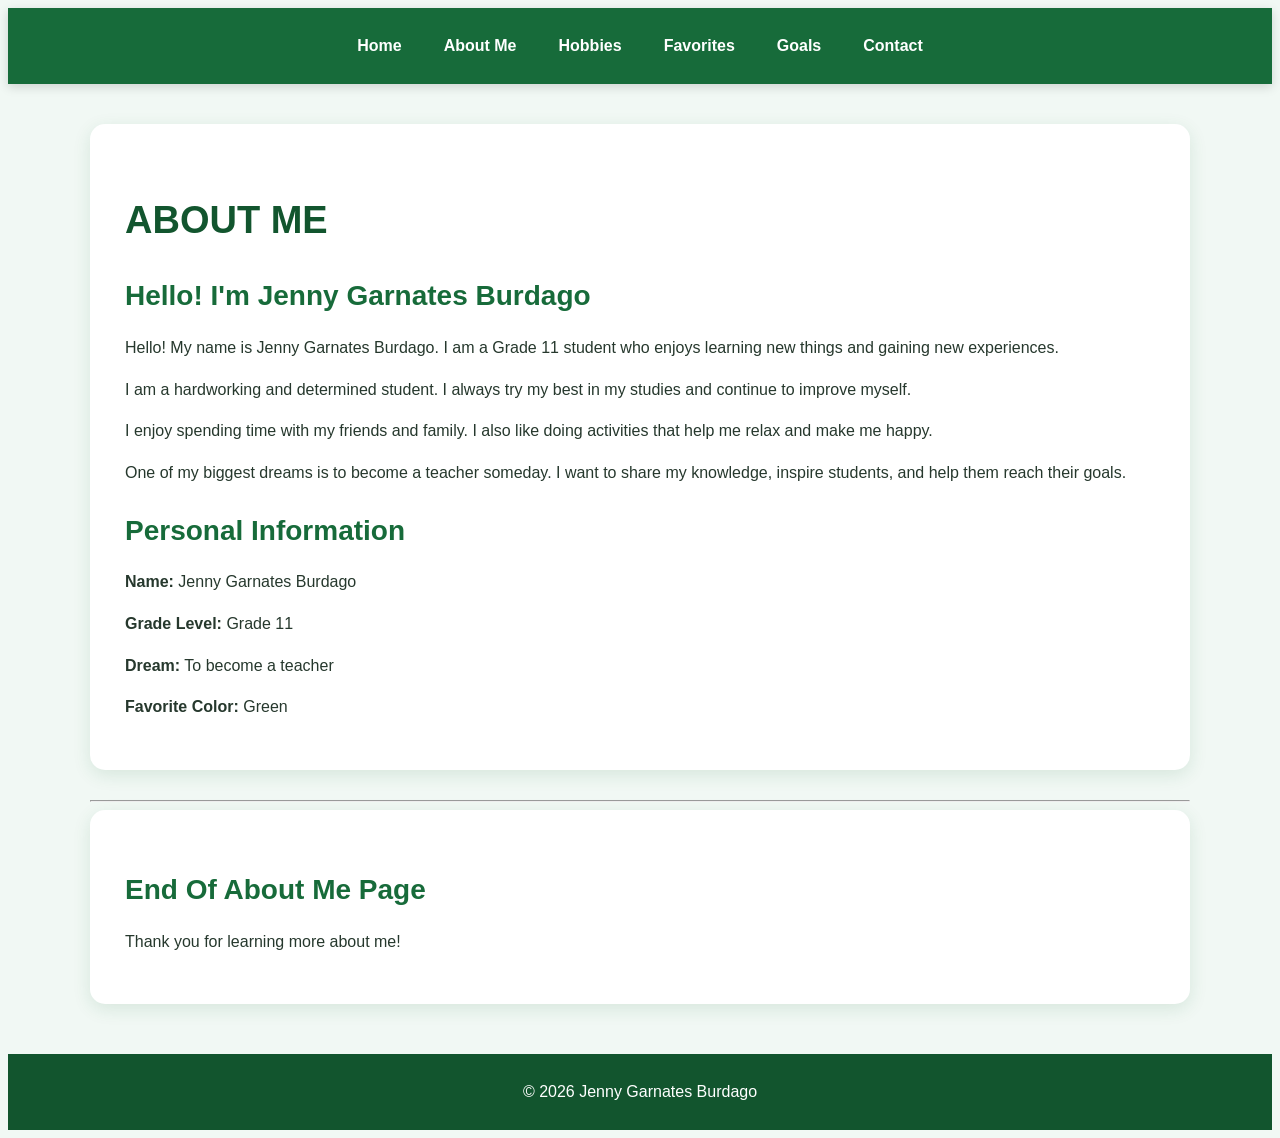
<file: about.html>
<!DOCTYPE html>
<htm>
<head>
    

    <title>About Me | Jenny Garnates Burdago</title>

    <link rel="stylesheet" href="style.css">
</head>

<body>

    <!-- Navigation -->
    <header>
        <nav>
            <a href="index.html">Home</a>
            <a href="about.html">About Me</a>
            <a href="hobbies.html">Hobbies</a>
            <a href="favorites.html">Favorites</a>
            <a href="goals.html">Goals</a>
            <a href="contact.html">Contact</a>
        </nav>
    </header>


    <!-- ABOUT ME -->
    <main>

        <section class="about">

            <h1>ABOUT ME</h1>

            <div class="about-box">

                <h2>Hello! I'm Jenny Garnates Burdago</h2>

                <p>
                    Hello! My name is Jenny Garnates Burdago.
                    I am a Grade 11 student who enjoys learning
                    new things and gaining new experiences.
                </p>

                <p>
                    I am a hardworking and determined student.
                    I always try my best in my studies and
                    continue to improve myself.
                </p>

                <p>
                    I enjoy spending time with my friends and
                    family. I also like doing activities that
                    help me relax and make me happy.
                </p>

                <p>
                    One of my biggest dreams is to become a teacher
                    someday. I want to share my knowledge, inspire
                    students, and help them reach their goals.
                </p>

            </div>


            <!-- Personal Information -->
            <div class="information-box">

                <h2>Personal Information</h2>

                <p><strong>Name:</strong> Jenny Garnates Burdago</p>

                <p><strong>Grade Level:</strong> Grade 11</p>

                <p><strong>Dream:</strong> To become a teacher</p>

                <p><strong>Favorite Color:</strong> Green</p>

            </div>

        </section>


        <hr>


        <!-- END -->
        <section class="ending">

            <h2>End Of About Me Page</h2>

            <p>
                Thank you for learning more about me!
            </p>

        </section>

    </main>


    <!-- Footer -->
    <footer>

        <p>
            © 2026 Jenny Garnates Burdago
        </p>

    </footer>

</body>
</html>
</file>
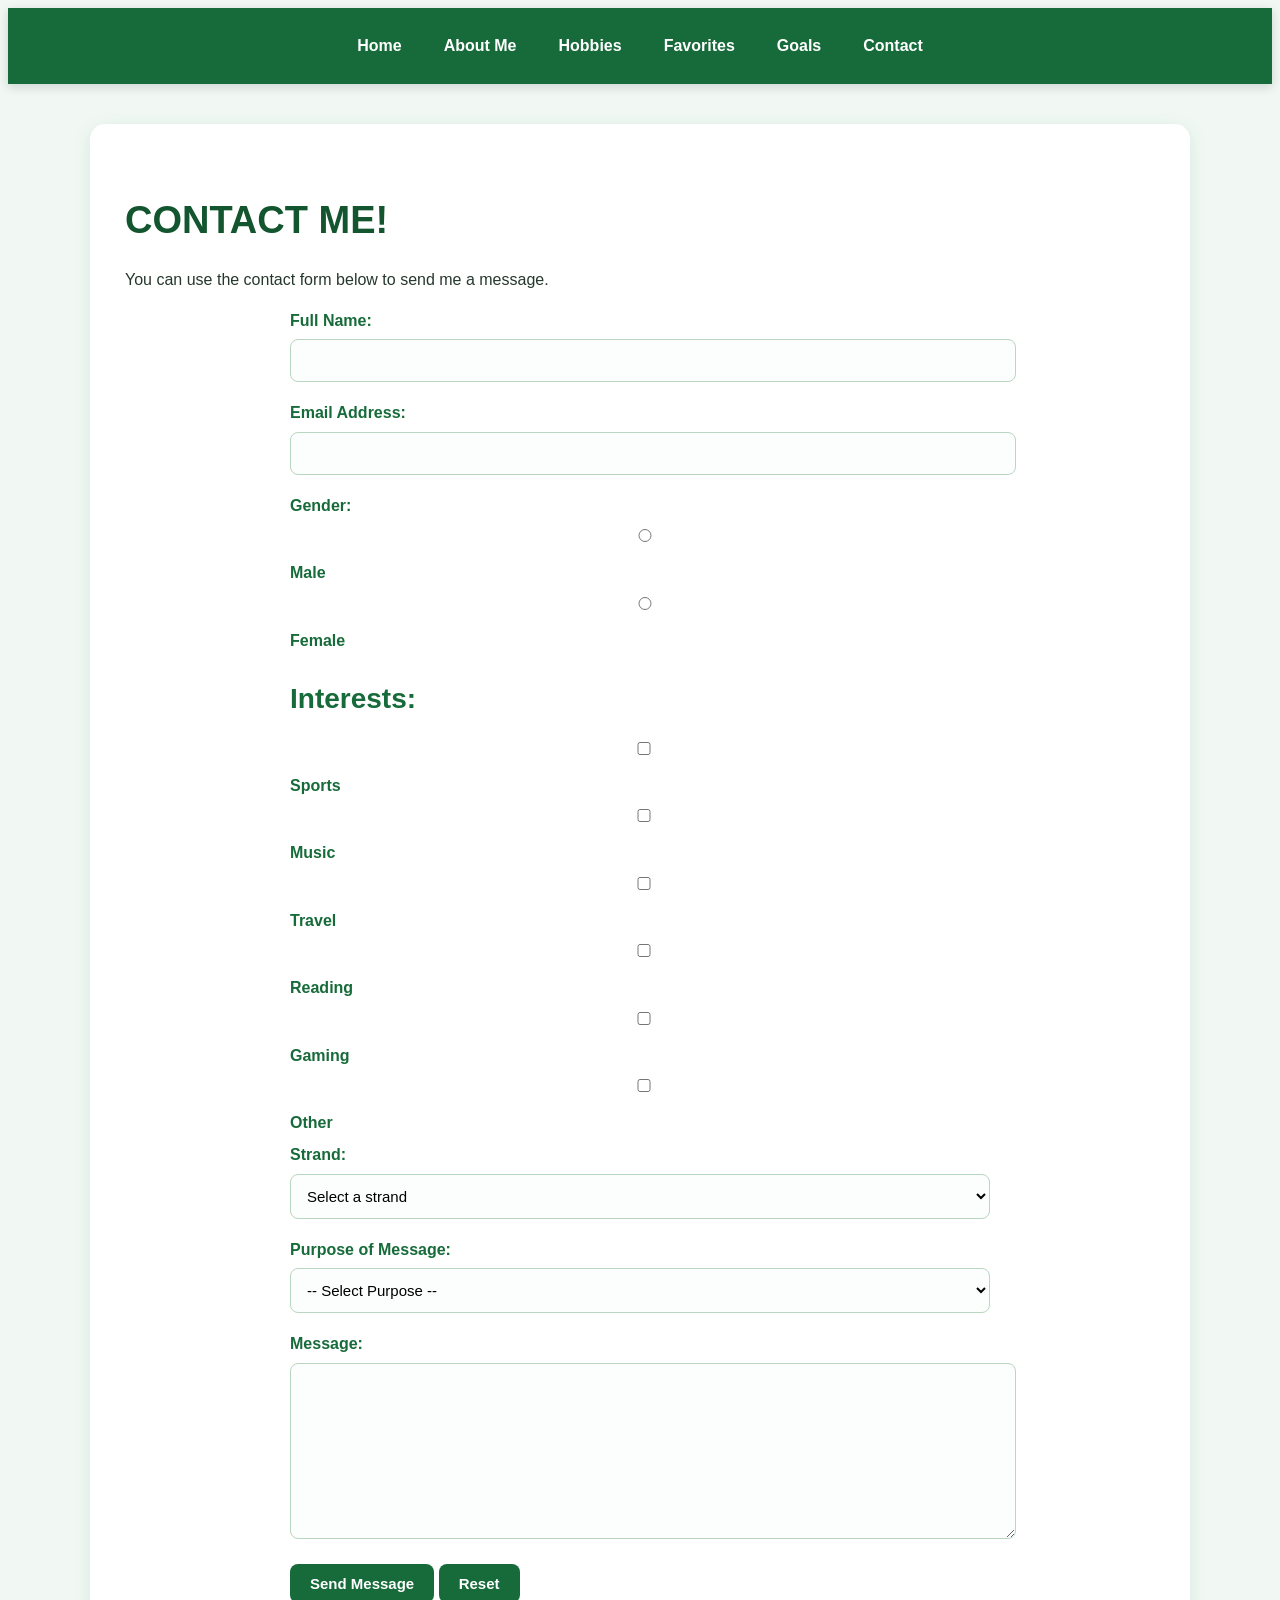
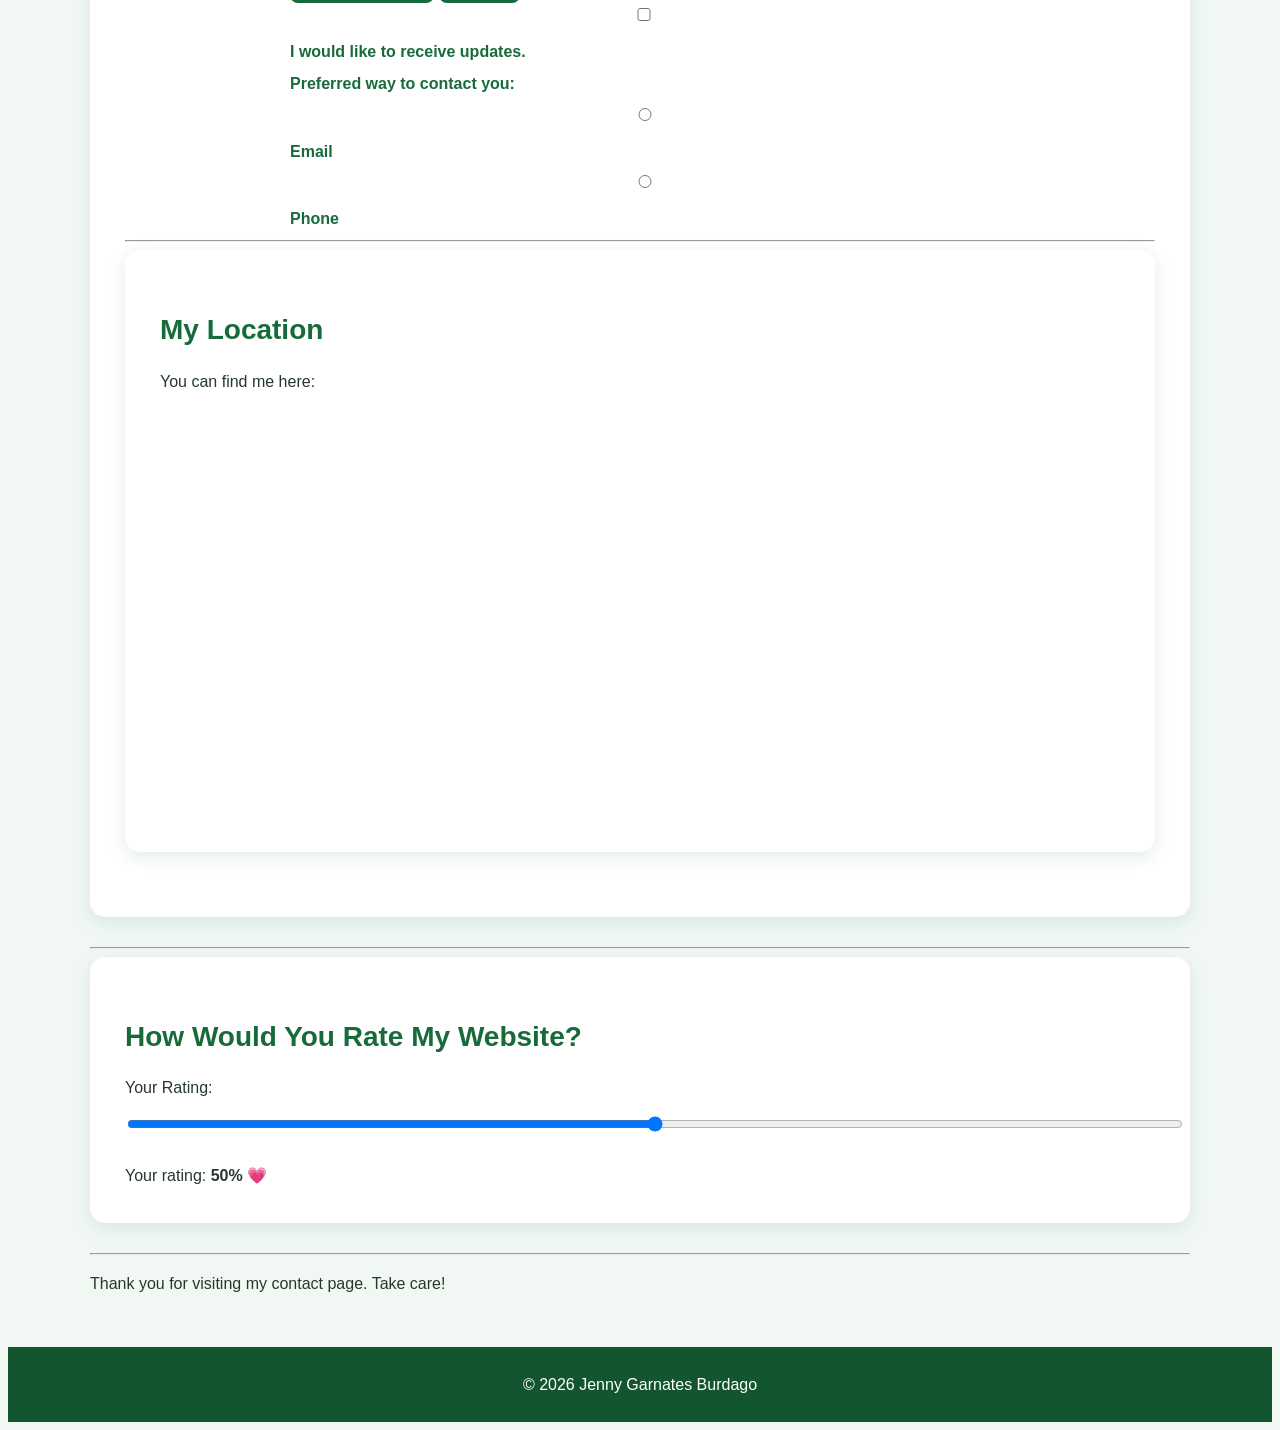
<file: contact.html>
<!DOCTYPE html>
<html>

<head>

    <title>Contact Me</title>

    <link rel="stylesheet" href="style.css">

</head>

<body>

    <!-- Navigation -->
    <header>

        <nav>

            <a href="index.html">Home</a>
            <a href="about.html">About Me</a>
            <a href="hobbies.html">Hobbies</a>
            <a href="favorites.html">Favorites</a>
            <a href="goals.html">Goals</a>
            <a href="contact.html">Contact</a>

        </nav>

    </header>


    <main>

        <!-- Contact Section -->
        <section class="contact">

            <h1>CONTACT ME!</h1>

            <p class="intro">
                You can use the contact form below to send me a message.
            </p>


            <form>

                <!-- Full Name -->
                <label for="name">Full Name:</label>

                <input
                    type="text"
                    id="name"
                    name="name"
                >


                <!-- Email -->
                <label for="email">Email Address:</label>

                <input
                    type="email"
                    id="email"
                    name="email"
                >


                <!-- Gender -->
                <label>Gender:</label>

                <div class="radio-group">

                    <label>
                        <input
                            type="radio"
                            name="gender"
                            value="male"
                        >
                        Male
                    </label>

                    <label>
                        <input
                            type="radio"
                            name="gender"
                            value="female"
                        >
                        Female
                    </label>

                </div>


                <!-- Interests -->
                <h2>Interests:</h2>

                <div class="checkbox-group">

                    <label>
                        <input
                            type="checkbox"
                            name="interest"
                            value="sports"
                        >
                        Sports
                    </label>

                    <label>
                        <input
                            type="checkbox"
                            name="interest"
                            value="music"
                        >
                        Music
                    </label>

                    <label>
                        <input
                            type="checkbox"
                            name="interest"
                            value="travel"
                        >
                        Travel
                    </label>

                    <label>
                        <input
                            type="checkbox"
                            name="interest"
                            value="reading"
                        >
                        Reading
                    </label>

                    <label>
                        <input
                            type="checkbox"
                            name="interest"
                            value="gaming"
                        >
                        Gaming
                    </label>

                    <label>
                        <input
                            type="checkbox"
                            name="interest"
                            value="other"
                        >
                        Other
                    </label>

                </div>


                <!-- Strand -->
                <label for="strand">Strand:</label>

                <select id="strand" name="strand">

                    <option value="">Select a strand</option>
                    <option value="humss">HUMSS</option>
                    <option value="stem">STEM</option>
                    <option value="abm">ABM</option>
                    <option value="tvl">TVL</option>
                    <option value="gas">GAS</option>

                </select>


                <!-- Purpose -->
                <label for="purpose">Purpose of Message:</label>

                <select id="purpose" name="purpose">

                    <option value="">-- Select Purpose --</option>
                    <option value="question">Question</option>
                    <option value="feedback">Feedback</option>
                    <option value="suggestion">Suggestion</option>
                    <option value="other">Other</option>

                </select>


                <!-- Message -->
                <label for="message">Message:</label>

                <textarea
                    id="message"
                    name="message"
                    rows="5"
                ></textarea>


                <!-- Buttons -->
                <div class="buttons">

                    <button type="submit">
                        Send Message
                    </button>

                    <button type="reset">
                        Reset
                    </button>

                </div>


                <!-- Updates -->
                <div class="updates">

                    <label>

                        <input
                            type="checkbox"
                            name="updates"
                        >

                        I would like to receive updates.

                    </label>

                </div>


                <!-- Preferred Contact -->
                <label>
                    Preferred way to contact you:
                </label>

                <div class="radio-group">

                    <label>

                        <input
                            type="radio"
                            name="contact"
                            value="email"
                        >

                        Email

                    </label>


                    <label>

                        <input
                            type="radio"
                            name="contact"
                            value="phone"
                        >

                        Phone

                    </label>

                </div>

            </form>


            <!-- =========================
                 GOOGLE MAP
            ========================= -->

            <hr>

                    <section class="map-section">
    <h2>My Location</h2>

    <p>You can find me here:</p>

    <iframe
        src="https://www.google.com/maps/embed?pb=!1m18!1m12!1m3!1d3925.7735198344985!2d123.95969427583458!3d10.279823768155591!2m3!1f0!2f0!3f0!3m2!1i1024!2i768!4f13.1!3m3!1m2!1s0x33a99be394ce3b1d%3A0x15c94383ff542f13!2sSaint%20Dominic's%20Place!5e0!3m2!1sen!2sph!4v1790651009487!5m2!1sen!2sph"
        width="100%"
        height="400"
        style="border:0;"
        allowfullscreen=""
        loading="lazy"
        referrerpolicy="strict-origin-when-cross-origin">
    </iframe>
</section>

                </div>

            </section>


            <hr>


            <!-- Website Rating -->
            <section class="rating">

                <h2>
                    How Would You Rate My Website?
                </h2>

                <div class="rating-control">

                    <span>Your Rating:</span>

                    <input
                        type="range"
                        id="rating"
                        name="rating"
                        min="0"
                        max="100"
                        value="50"
                    >

                    <span>
                        Your rating:
                        <strong>50%</strong> 💗
                    </span>

                </div>

            </section>


            <hr>


            <p class="thank-you">
                Thank you for visiting my contact page.
                Take care!
            </p>

        </section>

    </main>


    <footer>

        <p>
            © 2026 Jenny Garnates Burdago
        </p>

    </footer>

</body>

</html>
</file>
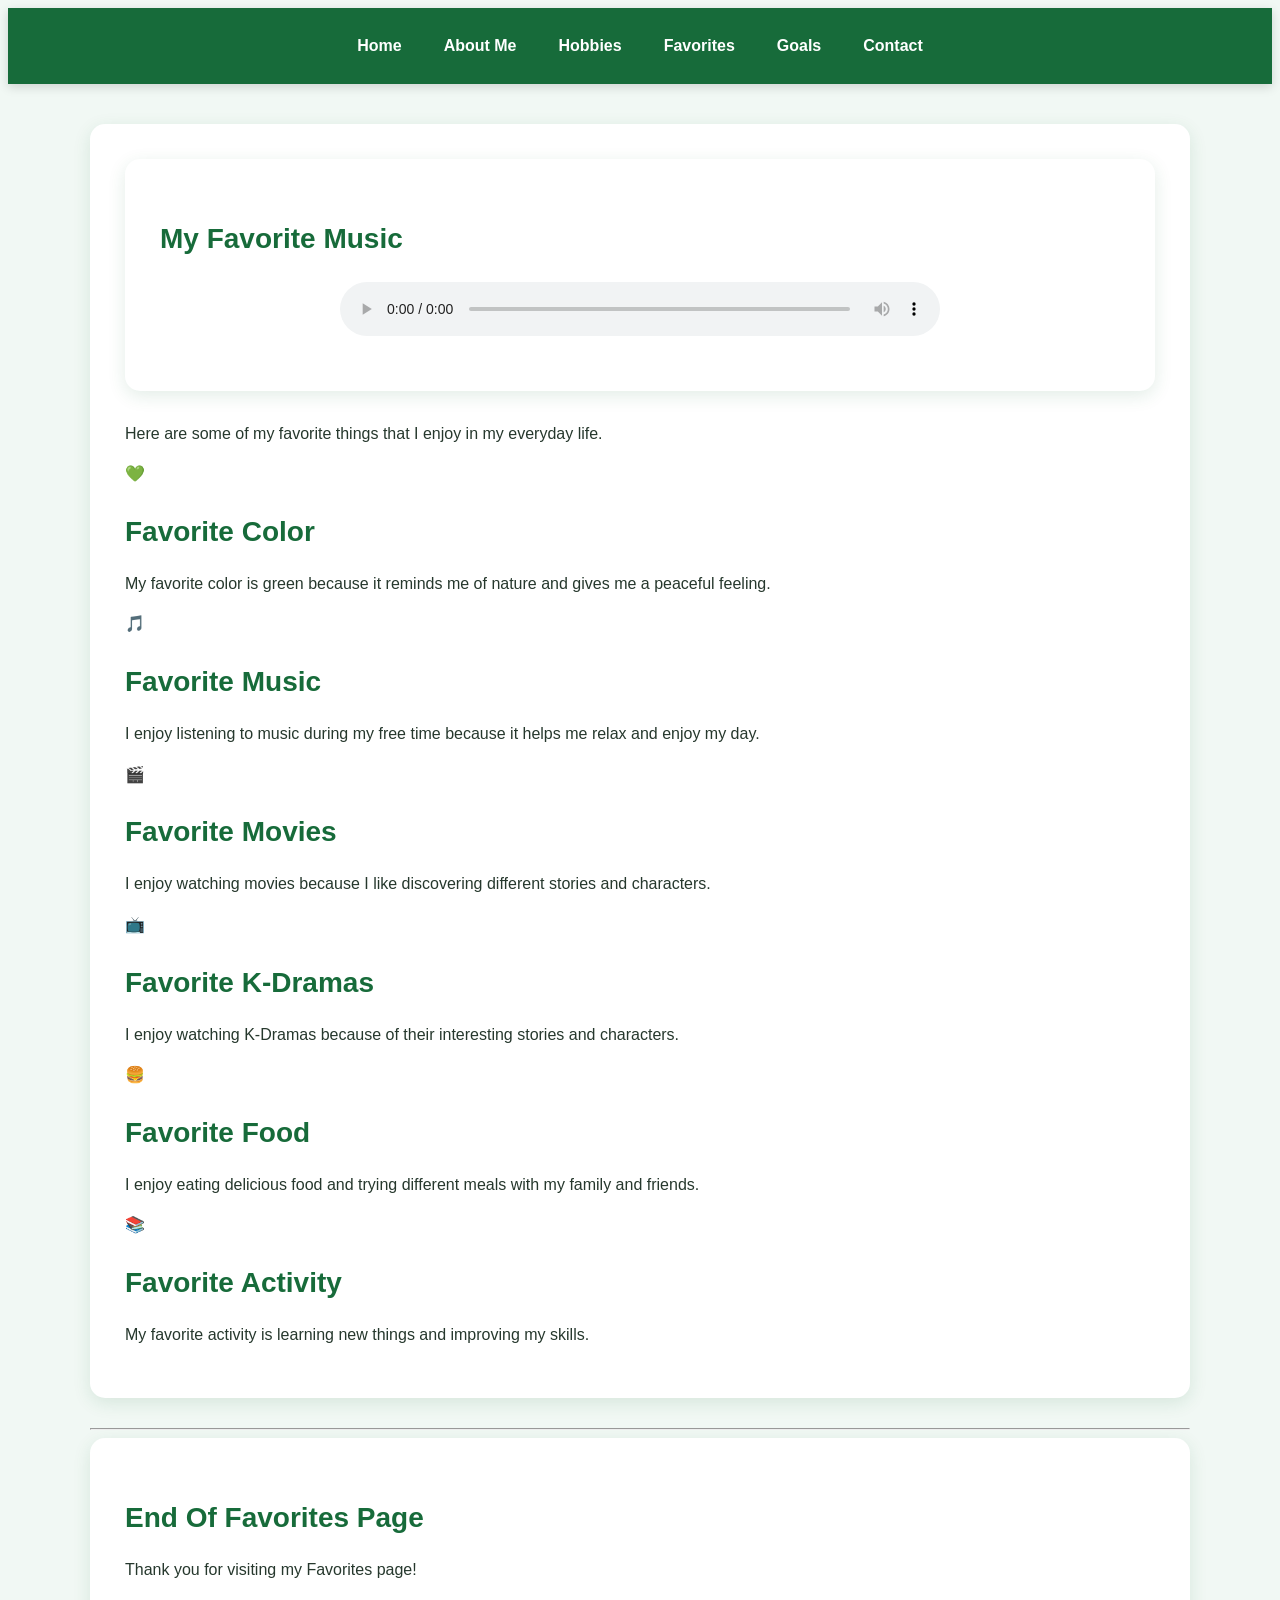
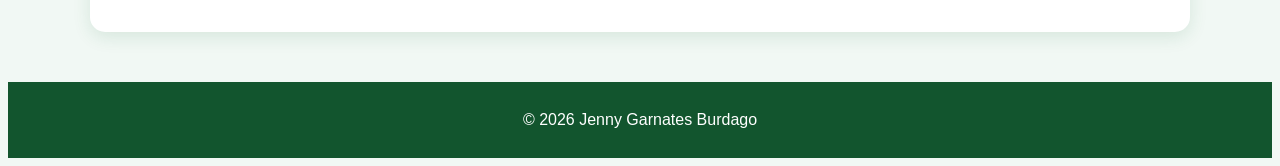
<file: favoriltes.html>
<!DOCTYPE html>
<html>
<head>

    <title>My Favorites | Jenny Garnates Burdago</title>

    <link rel="stylesheet" href="style.css">
</head>

<body>

    <!-- Navigation -->
    <header>
        <nav>
            <a href="index.html">Home</a>
            <a href="about.html">About Me</a>
            <a href="hobbies.html">Hobbies</a>
            <a href="favoriltes.htm">Favorites</a>
            <a href="goals.html">Goals</a>
            <a href="contact.html">Contact</a>
        </nav>
    </header>


    <!-- FAVORITES PAGE -->
    <main>

        <section class="favorites">

            <section>
    <h2>My Favorite Music</h2>

    <audio controls>
        <source src="audio.mp3" type="audio/mpeg">
    </audio>
</section>

            <p class="intro">
                Here are some of my favorite things that I enjoy
                in my everyday life.
            </p>


            <!-- Favorite Boxes -->
            <div class="favorites-container">

                <div class="favorite-box">
                    <div class="favorite-icon">💚</div>

                    <h2>Favorite Color</h2>

                    <p>
                        My favorite color is green because
                        it reminds me of nature and gives me
                        a peaceful feeling.
                    </p>
                </div>


                <div class="favorite-box">
                    <div class="favorite-icon">🎵</div>

                    <h2>Favorite Music</h2>

                    <p>
                        I enjoy listening to music during
                        my free time because it helps me
                        relax and enjoy my day.
                    </p>
                </div>


                <div class="favorite-box">
                    <div class="favorite-icon">🎬</div>

                    <h2>Favorite Movies</h2>

                    <p>
                        I enjoy watching movies because
                        I like discovering different stories
                        and characters.
                    </p>
                </div>


                <div class="favorite-box">
                    <div class="favorite-icon">📺</div>

                    <h2>Favorite K-Dramas</h2>

                    <p>
                        I enjoy watching K-Dramas because
                        of their interesting stories and
                        characters.
                    </p>
                </div>


                <div class="favorite-box">
                    <div class="favorite-icon">🍔</div>

                    <h2>Favorite Food</h2>

                    <p>
                        I enjoy eating delicious food and
                        trying different meals with my
                        family and friends.
                    </p>
                </div>


                <div class="favorite-box">
                    <div class="favorite-icon">📚</div>

                    <h2>Favorite Activity</h2>

                    <p>
                        My favorite activity is learning
                        new things and improving my skills.
                    </p>
                </div>

            </div>

        </section>


        <hr>


        <!-- END -->
        <section class="ending">

            <h2>End Of Favorites Page</h2>

            <p>
                Thank you for visiting my Favorites page!
            </p>

        </section>

    </main>


    <!-- Footer -->
    <footer>

        <p>
            © 2026 Jenny Garnates Burdago
        </p>

    </footer>

</body>
</html>
</file>
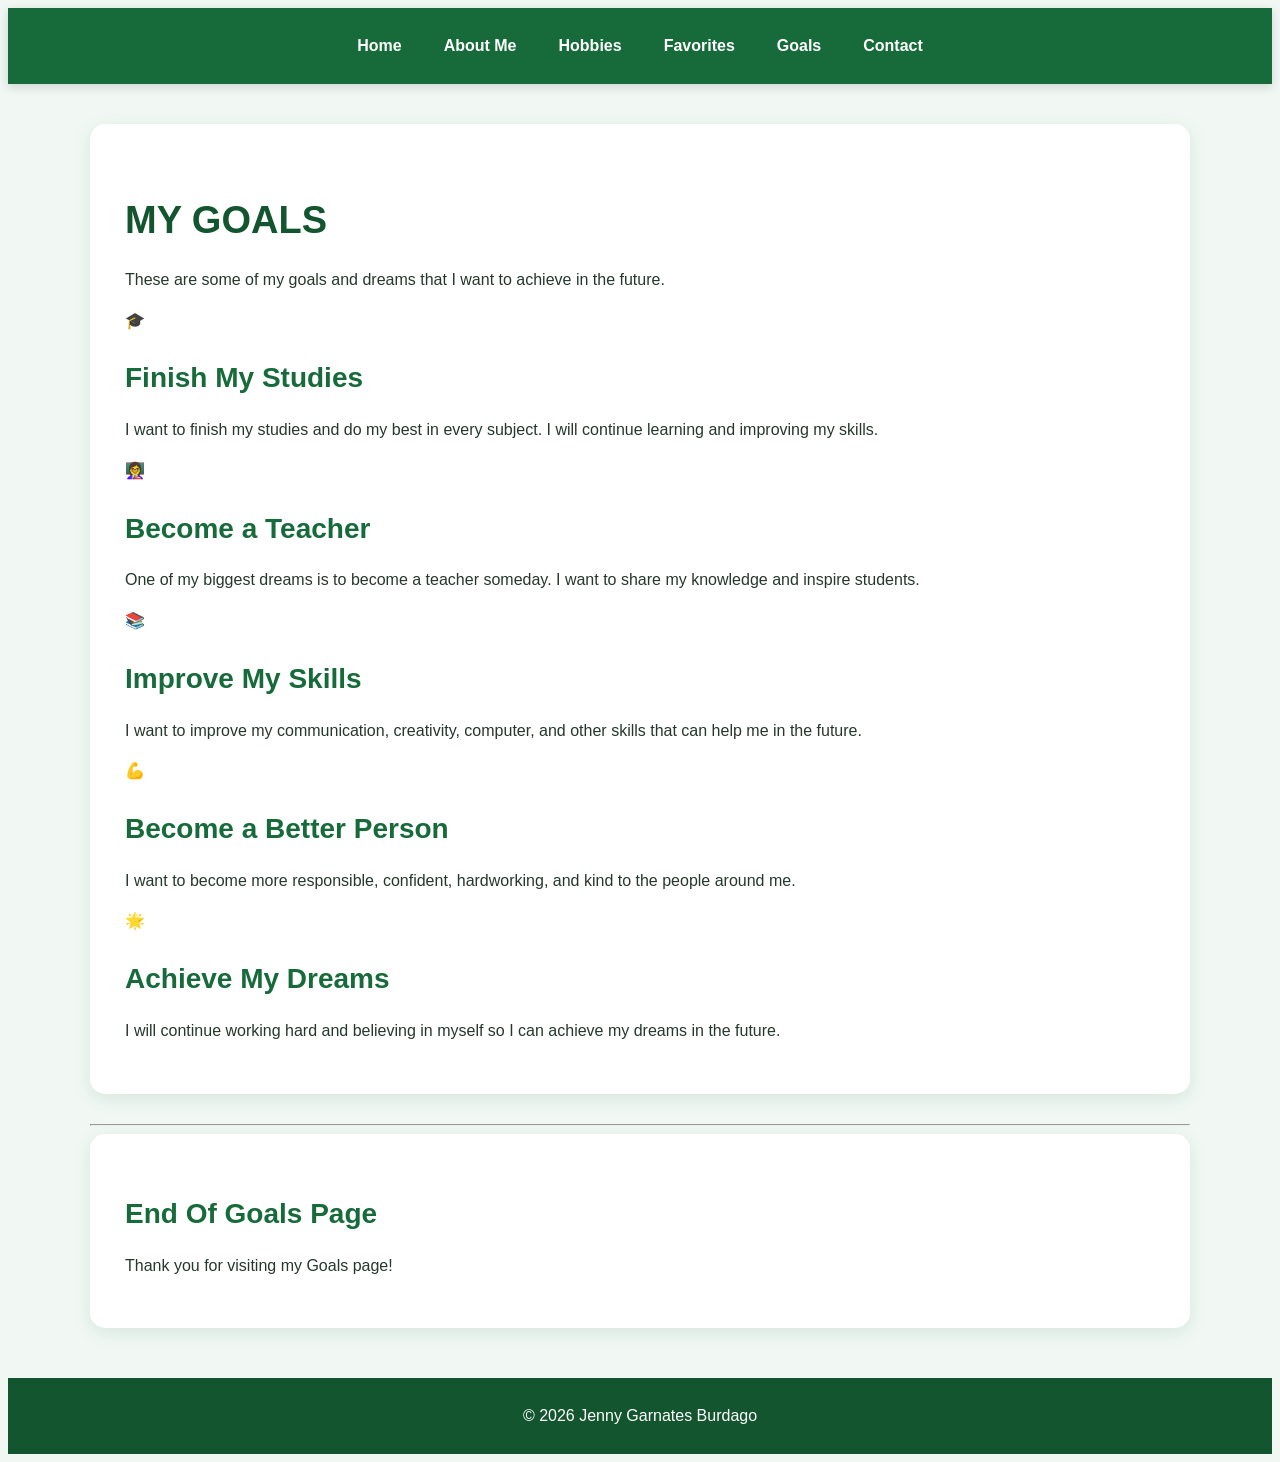
<file: goals.html>
<!DOCTYPE html>
<html>
<head>

    <title>My Goals | Jenny Garnates Burdago</title>

    <link rel="stylesheet" href="style.css">
</head>

<body>

    <!-- Navigation -->
    <header>
        <nav>
            <a href="index.html">Home</a>
            <a href="about.html">About Me</a>
            <a href="hobbies.html">Hobbies</a>
            <a href="favorites.html">Favorites</a>
            <a href="goals.html">Goals</a>
            <a href="contact.html">Contact</a>
        </nav>
    </header>


    <!-- GOALS PAGE -->
    <main>

        <section class="goals">

            <h1>MY GOALS</h1>

            <p class="intro">
                These are some of my goals and dreams that I want
                to achieve in the future.
            </p>


            <div class="goals-container">

                <!-- Goal 1 -->
                <div class="goal-box">

                    <div class="goal-icon">🎓</div>

                    <h2>Finish My Studies</h2>

                    <p>
                        I want to finish my studies and do my best
                        in every subject. I will continue learning
                        and improving my skills.
                    </p>

                </div>


                <!-- Goal 2 -->
                <div class="goal-box">

                    <div class="goal-icon">👩‍🏫</div>

                    <h2>Become a Teacher</h2>

                    <p>
                        One of my biggest dreams is to become a teacher
                        someday. I want to share my knowledge and
                        inspire students.
                    </p>

                </div>


                <!-- Goal 3 -->
                <div class="goal-box">

                    <div class="goal-icon">📚</div>

                    <h2>Improve My Skills</h2>

                    <p>
                        I want to improve my communication, creativity,
                        computer, and other skills that can help me
                        in the future.
                    </p>

                </div>


                <!-- Goal 4 -->
                <div class="goal-box">

                    <div class="goal-icon">💪</div>

                    <h2>Become a Better Person</h2>

                    <p>
                        I want to become more responsible, confident,
                        hardworking, and kind to the people around me.
                    </p>

                </div>


                <!-- Goal 5 -->
                <div class="goal-box">

                    <div class="goal-icon">🌟</div>

                    <h2>Achieve My Dreams</h2>

                    <p>
                        I will continue working hard and believing in
                        myself so I can achieve my dreams in the future.
                    </p>

                </div>

            </div>

        </section>


        <hr>


        <!-- END -->
        <section class="ending">

            <h2>End Of Goals Page</h2>

            <p>
                Thank you for visiting my Goals page!
            </p>

        </section>

    </main>


    <!-- Footer -->
    <footer>

        <p>
            © 2026 Jenny Garnates Burdago
        </p>

    </footer>

</body>
</html>
</file>
<file: style.css>
```css
/* =========================================
   JENNY'S PERSONAL PROFILE WEBSITE
   Green Theme + Responsive Design
   ========================================= */

/* ---------- General Reset ---------- */

* {
    margin: 0;
    padding: 0;
    box-sizing: border-box;
}

html {
    scroll-behavior: smooth;
}

body {
    font-family: Arial, Helvetica, sans-serif;
    background: #f1f8f4;
    color: #26382d;
    line-height: 1.6;
}

/* ---------- Navigation Bar ---------- */

header {
    background: #176b3a;
    padding: 15px 30px;
    position: sticky;
    top: 0;
    z-index: 1000;
    box-shadow: 0 3px 10px rgba(0, 0, 0, 0.15);
}

nav {
    max-width: 1100px;
    margin: auto;
    display: flex;
    justify-content: center;
    align-items: center;
    gap: 10px;
    flex-wrap: wrap;
}

nav a {
    color: white;
    text-decoration: none;
    font-weight: bold;
    padding: 10px 16px;
    border-radius: 8px;
    transition: 0.3s ease;
}

nav a:hover {
    background: #2e8b57;
    transform: translateY(-2px);
}

/* ---------- Main Content ---------- */

main {
    width: 90%;
    max-width: 1100px;
    margin: 40px auto;
}

section {
    background: white;
    padding: 35px;
    margin-bottom: 30px;
    border-radius: 15px;
    box-shadow: 0 5px 18px rgba(23, 107, 58, 0.12);
}

/* ---------- Headings ---------- */

h1 {
    color: #12552e;
    font-size: 38px;
    margin-bottom: 15px;
}

h2 {
    color: #176b3a;
    font-size: 28px;
    margin-bottom: 15px;
}

h3 {
    color: #237a48;
    margin-bottom: 10px;
}

p {
    margin-bottom: 15px;
}

/* ---------- Profile Section ---------- */

.profile {
    text-align: center;
    padding: 50px 30px;
    background: linear-gradient(135deg, #dff5e7, #ffffff);
}

.profile img {
    width: 180px;
    height: 180px;
    object-fit: cover;
    border-radius: 50%;
    border: 6px solid #2e8b57;
    box-shadow: 0 5px 20px rgba(0, 0, 0, 0.2);
    margin-bottom: 20px;
}

.profile h1 {
    font-size: 42px;
    margin-bottom: 8px;
}

.profile p {
    font-size: 18px;
    color: #52705d;
}

/* ---------- Buttons ---------- */

.button,
button {
    display: inline-block;
    background: #176b3a;
    color: white;
    border: none;
    padding: 11px 20px;
    border-radius: 8px;
    text-decoration: none;
    cursor: pointer;
    font-size: 15px;
    font-weight: bold;
    transition: 0.3s ease;
}

.button:hover,
button:hover {
    background: #2e8b57;
    transform: translateY(-2px);
}

/* ---------- Cards ---------- */

.card-container {
    display: grid;
    grid-template-columns: repeat(3, 1fr);
    gap: 20px;
}

.card {
    background: #f8fcf9;
    border: 1px solid #d4e9da;
    border-radius: 12px;
    padding: 25px;
    text-align: center;
    transition: 0.3s ease;
}

.card:hover {
    transform: translateY(-5px);
    box-shadow: 0 8px 20px rgba(23, 107, 58, 0.15);
}

.card h3 {
    color: #176b3a;
    margin-bottom: 10px;
}

.card p {
    color: #52665a;
}

/* ---------- Lists ---------- */

ul,
ol {
    padding-left: 25px;
    margin-bottom: 15px;
}

li {
    margin-bottom: 8px;
}

/* ---------- Images ---------- */

img {
    max-width: 100%;
}

.content-image {
    display: block;
    width: 100%;
    max-width: 600px;
    margin: 20px auto;
    border-radius: 12px;
    box-shadow: 0 4px 15px rgba(0, 0, 0, 0.15);
}

/* ---------- Hobby / Gallery Cards ---------- */

.gallery {
    display: grid;
    grid-template-columns: repeat(3, 1fr);
    gap: 20px;
}

.gallery img {
    width: 100%;
    height: 220px;
    object-fit: cover;
    border-radius: 12px;
    transition: 0.3s ease;
}

.gallery img:hover {
    transform: scale(1.03);
}

/* ---------- Goals ---------- */

.goal {
    background: #e8f5ec;
    border-left: 5px solid #2e8b57;
    padding: 18px;
    margin-bottom: 15px;
    border-radius: 8px;
}

.goal h3 {
    margin-bottom: 5px;
}

/* ---------- Favorites ---------- */

.favorite-list {
    display: grid;
    grid-template-columns: repeat(2, 1fr);
    gap: 18px;
}

.favorite {
    background: #f4faf6;
    padding: 20px;
    border-radius: 10px;
    border: 1px solid #d8eadc;
}

.favorite h3 {
    color: #176b3a;
}

/* ---------- Contact Form ---------- */

form {
    max-width: 700px;
    margin: auto;
}

label {
    display: block;
    font-weight: bold;
    color: #176b3a;
    margin-bottom: 6px;
}

input,
textarea,
select {
    width: 100%;
    padding: 12px;
    margin-bottom: 18px;
    border: 1px solid #b9d6c1;
    border-radius: 8px;
    font-family: inherit;
    font-size: 15px;
    background: #fbfefc;
}

input:focus,
textarea:focus,
select:focus {
    outline: none;
    border-color: #2e8b57;
    box-shadow: 0 0 5px rgba(46, 139, 87, 0.25);
}

textarea {
    min-height: 150px;
    resize: vertical;
}

/* ---------- Audio ---------- */

audio {
    width: 100%;
    max-width: 600px;
    margin: 20px auto;
    display: block;
}

/* ---------- Video ---------- */

video {
    display: block;
    width: 100%;
    max-width: 750px;
    margin: 20px auto;
    border-radius: 12px;
    box-shadow: 0 5px 15px rgba(0, 0, 0, 0.15);
}

/* ---------- Tables ---------- */

table {
    width: 100%;
    border-collapse: collapse;
    margin: 20px 0;
    background: white;
}

th {
    background: #176b3a;
    color: white;
    padding: 12px;
}

td {
    padding: 12px;
    border: 1px solid #d5e5d9;
}

tr:nth-child(even) {
    background: #f2f8f4;
}

/* ---------- Links ---------- */

a {
    color: #176b3a;
}

main a:hover {
    color: #2e8b57;
}

/* ---------- Footer ---------- */

footer {
    background: #12552e;
    color: white;
    text-align: center;
    padding: 25px;
    margin-top: 50px;
}

footer p {
    margin: 0;
}

footer a {
    color: #dff5e7;
    text-decoration: none;
}

footer a:hover {
    text-decoration: underline;
}

/* ---------- Highlight Box ---------- */

.highlight {
    background: #dff5e7;
    border-left: 5px solid #176b3a;
    padding: 20px;
    margin: 20px 0;
    border-radius: 8px;
}

/* ---------- Icons / Small Labels ---------- */

.badge {
    display: inline-block;
    background: #2e8b57;
    color: white;
    padding: 5px 12px;
    border-radius: 20px;
    font-size: 13px;
    margin: 4px;
}

/* ---------- Responsive Design ---------- */

@media (max-width: 800px) {

    nav {
        gap: 5px;
    }

    nav a {
        padding: 8px 10px;
        font-size: 14px;
    }

    .card-container {
        grid-template-columns: repeat(2, 1fr);
    }

    .gallery {
        grid-template-columns: repeat(2, 1fr);
    }

    .favorite-list {
        grid-template-columns: 1fr;
    }

    h1 {
        font-size: 32px;
    }

    h2 {
        font-size: 25px;
    }
}

/* ---------- Mobile Phones ---------- */

@media (max-width: 600px) {

    header {
        padding: 12px 10px;
    }

    nav {
        flex-direction: column;
        width: 100%;
    }

    nav a {
        width: 100%;
        text-align: center;
    }

    main {
        width: 94%;
        margin: 25px auto;
    }

    section {
        padding: 25px 18px;
    }

    .profile {
        padding: 35px 15px;
    }

    .profile img {
        width: 140px;
        height: 140px;
    }

    .profile h1 {
        font-size: 30px;
    }

    .card-container {
        grid-template-columns: 1fr;
    }

    .gallery {
        grid-template-columns: 1fr;
    }

    .gallery img {
        height: auto;
    }

    h1 {
        font-size: 28px;
    }

    h2 {
        font-size: 23px;
    }

    p {
        font-size: 15px;
    }

    table {
        font-size: 14px;
    }
}
```
</file>
